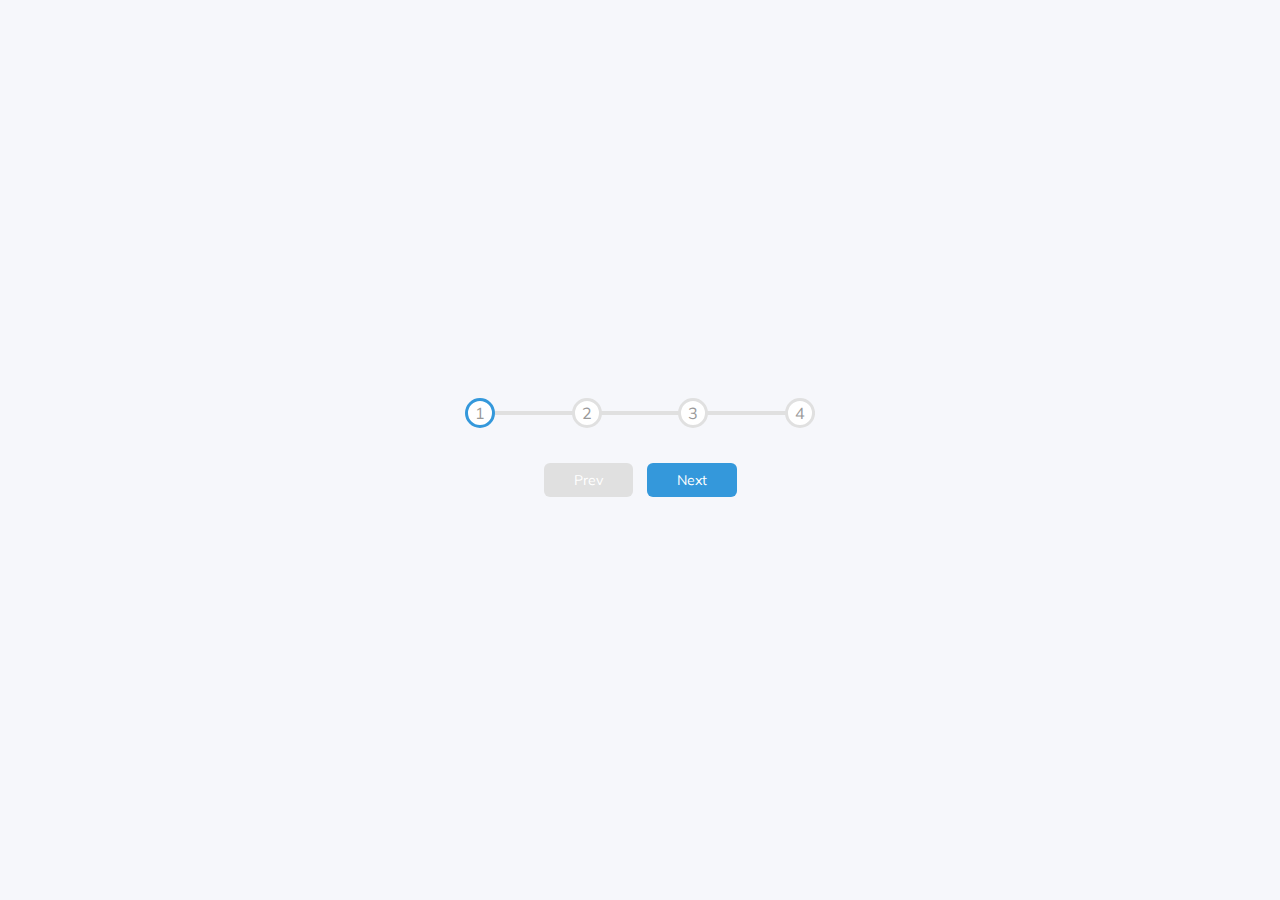
<file: 02_progress_steps/index.html>
<!DOCTYPE html>
<html lang="en">
<head>
    <meta charset="UTF-8">
    <meta http-equiv="X-UA-Compatible" content="IE=edge">
    <meta name="viewport" content="width=device-width, initial-scale=1.0">
    <!-- <link rel="stylesheet" href="https://cdnjs.cloudflare.com/ajax/libs/font-awesome/6.0.0/css/all.min.css" integrity="sha512-9usAa10IRO0HhonpyAIVpjrylPvoDwiPUiKdWk5t3PyolY1cOd4DSE0Ga+ri4AuTroPR5aQvXU9xC6qOPnzFeg==" crossorigin="anonymous" referrerpolicy="no-referrer" /> -->
    <link rel="stylesheet" href="style.css">
    <title>Progress Steps</title>
</head>
<body>
    <div class="container">
        <div class="progress-container">
            <div class="progress" id="progress"></div>
            <div class="circle active">1</div>
            <div class="circle">2</div>
            <div class="circle">3</div>
            <div class="circle">4</div>
        </div>

        <button class="btn" id="prev" disabled>Prev</button>
        <button class="btn" id="next">Next</button>
    </div>
    <script src="script.js"></script>
</body>
</html>
</file>
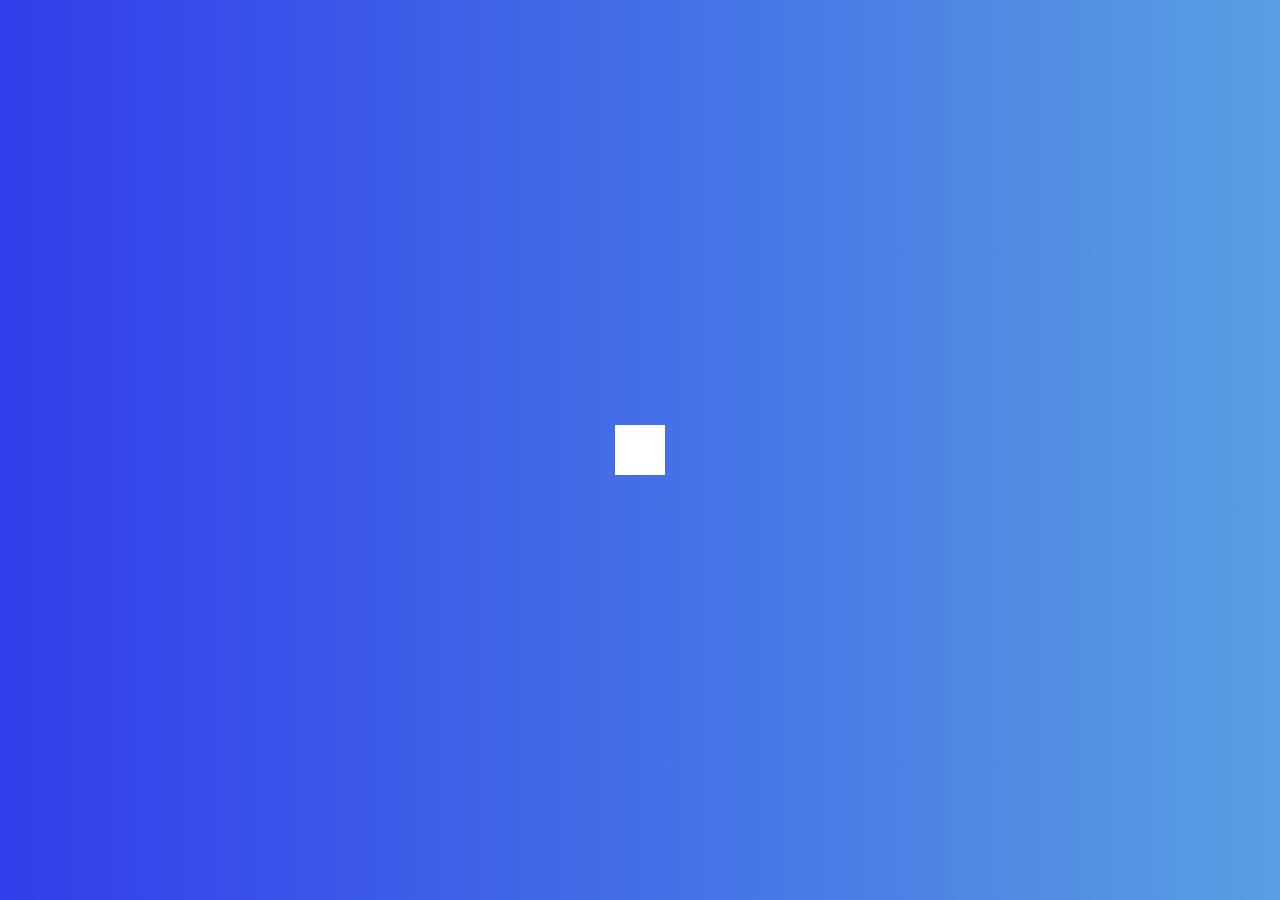
<file: 04_Hidden_Search_Widget/index.html>
<!DOCTYPE html>
<html lang="en">
<head>
    <meta charset="UTF-8">
    <meta http-equiv="X-UA-Compatible" content="IE=edge">
    <meta name="viewport" content="width=device-width, initial-scale=1.0">
    <link rel="stylesheet" href="https://cdnjs.cloudflare.com/ajax/libs/font-awesome/5.14.0/css/all.min.css" integrity="sha512-1PKOgIY59xJ8Co8+NE6FZ+LOAZKjy+KY8iq0G4B3CyeY6wYHN3yt9PW0XpSriVlkMXe40PTKnXrLnZ9+fkDaog==" crossorigin="anonymous" />
    <link rel="stylesheet" href="style.css">
    <title>Hidden Search</title>
</head>
<body>
    <div class="search">
        <input type="text" class="input" placeholder="Search...">
        <button class="btn">
            <i class="fas fa-search"></i>
        </button>
    </div>

    <script src="script.js"></script>
</body>
</html>
</file>
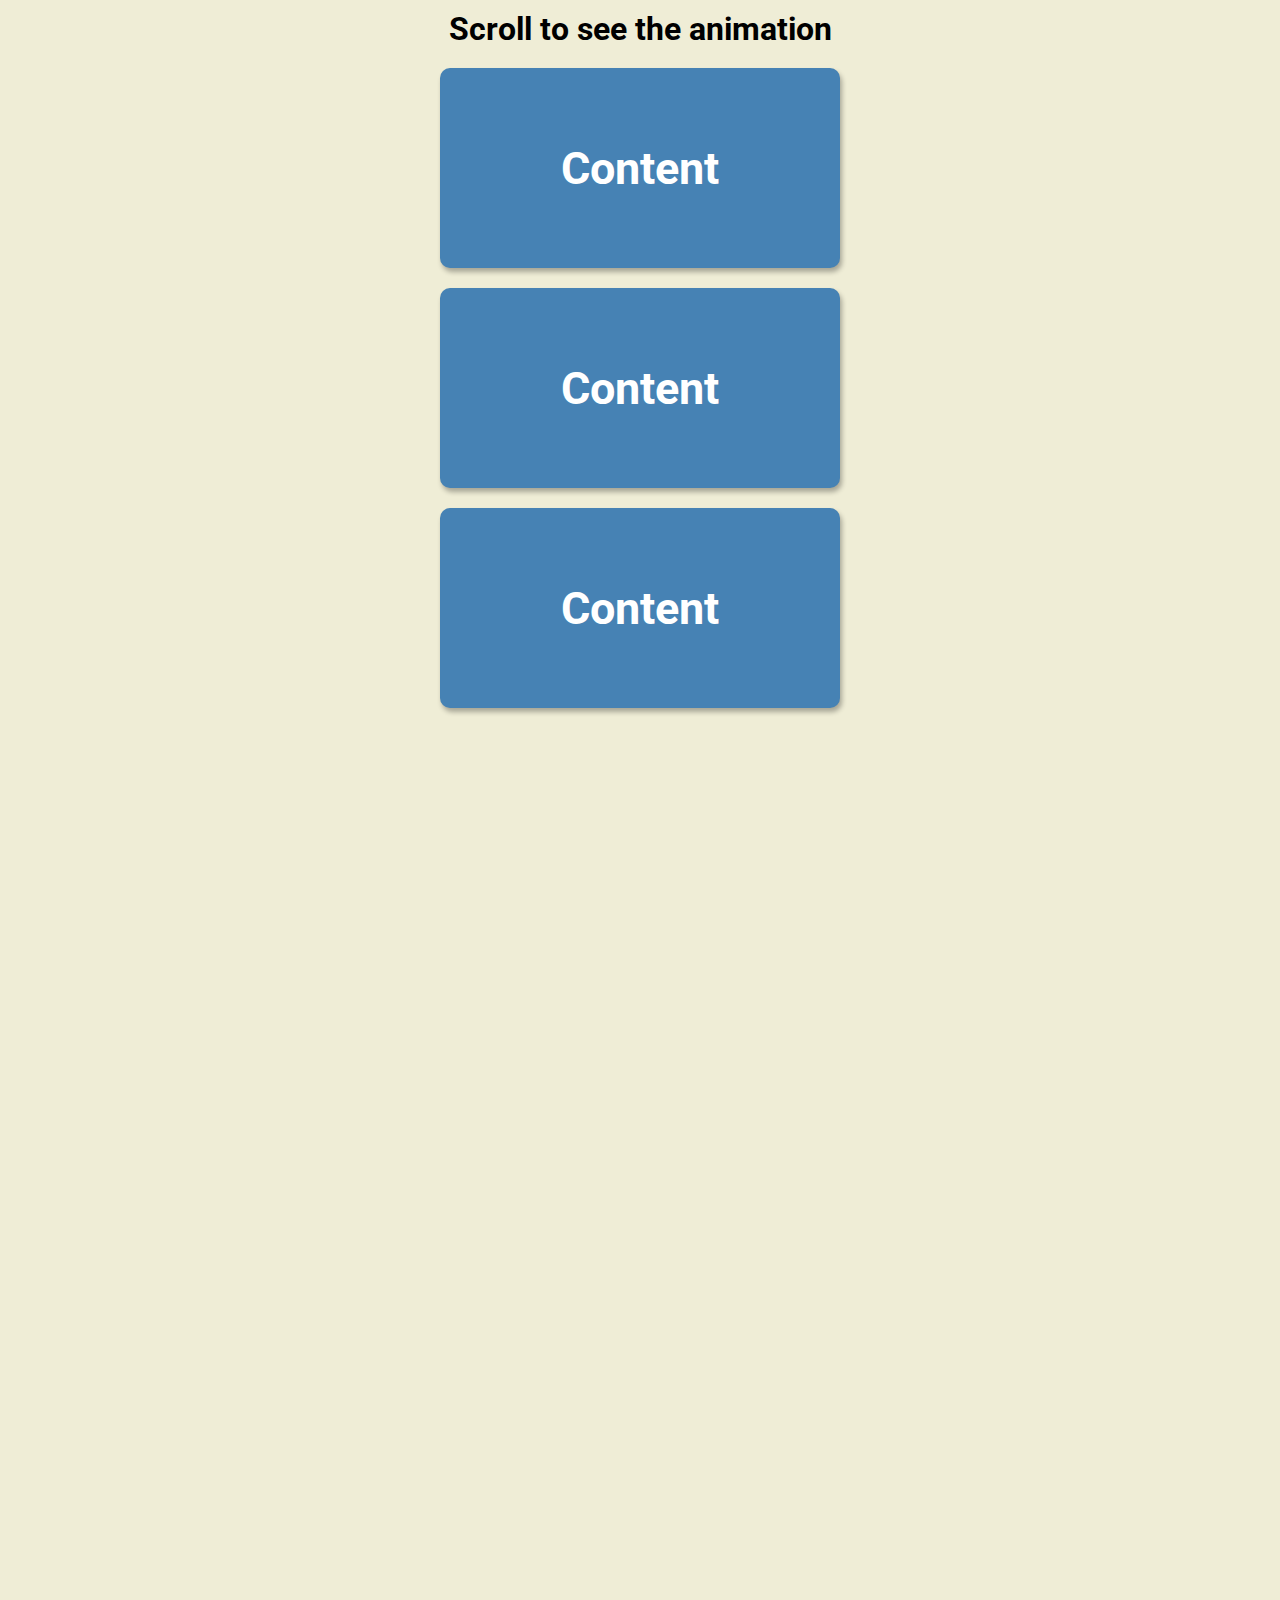
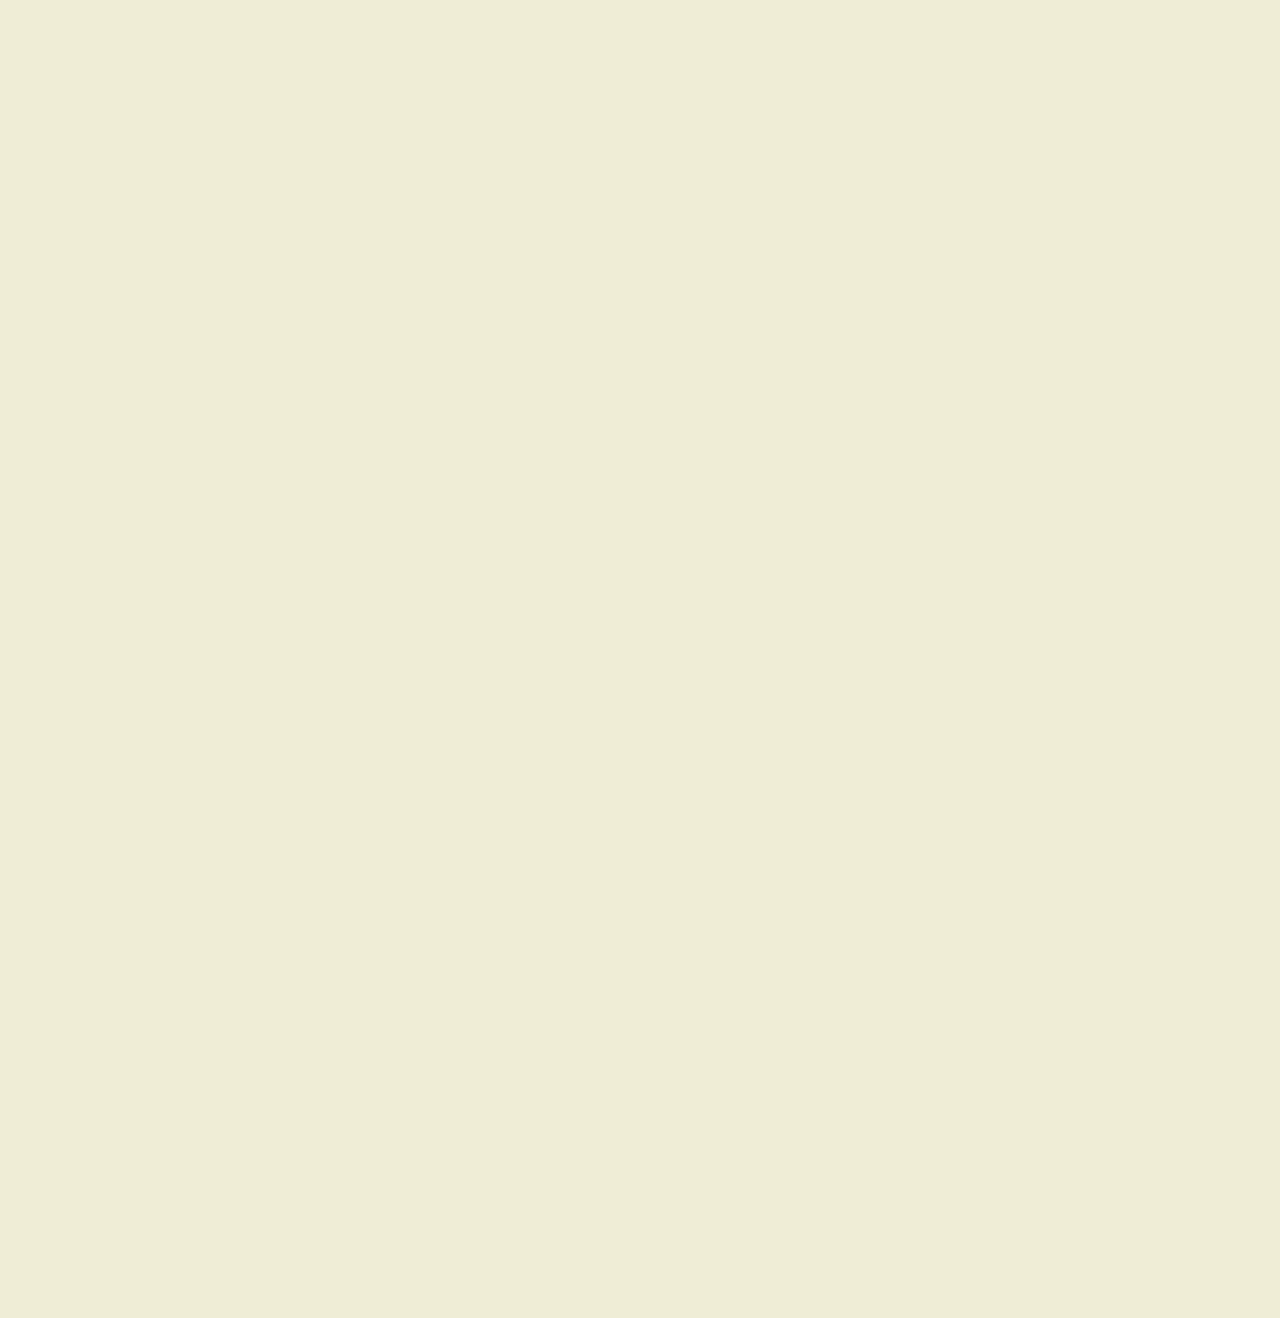
<file: 06_Scroll_Animation/index.html>
<!DOCTYPE html>
<html lang="en">
<head>
    <meta charset="UTF-8">
    <meta http-equiv="X-UA-Compatible" content="IE=edge">
    <meta name="viewport" content="width=device-width, initial-scale=1.0">
    <!-- <link rel="stylesheet" href="https://cdnjs.cloudflare.com/ajax/libs/font-awesome/5.14.0/css/all.min.css" integrity="sha512-1PKOgIY59xJ8Co8+NE6FZ+LOAZKjy+KY8iq0G4B3CyeY6wYHN3yt9PW0XpSriVlkMXe40PTKnXrLnZ9+fkDaog==" crossorigin="anonymous" /> -->
    <link rel="stylesheet" href="style.css">
    <title>Scroll Animation</title>
</head>
<body>
    <h1>Scroll to see the animation</h1>

    <div class="box"><h2>Content</h2></div>
    <div class="box"><h2>Content</h2></div>
    <div class="box"><h2>Content</h2></div>
    <div class="box"><h2>Content</h2></div>
    <div class="box"><h2>Content</h2></div>
    <div class="box"><h2>Content</h2></div>
    <div class="box"><h2>Content</h2></div>
    <div class="box"><h2>Content</h2></div>
    <div class="box"><h2>Content</h2></div>
    <div class="box"><h2>Content</h2></div>
    <div class="box"><h2>Content</h2></div>
    <div class="box"><h2>Content</h2></div>
    <div class="box"><h2>Content</h2></div>

    <script src="script.js"></script>
</body>
</html>
</file>
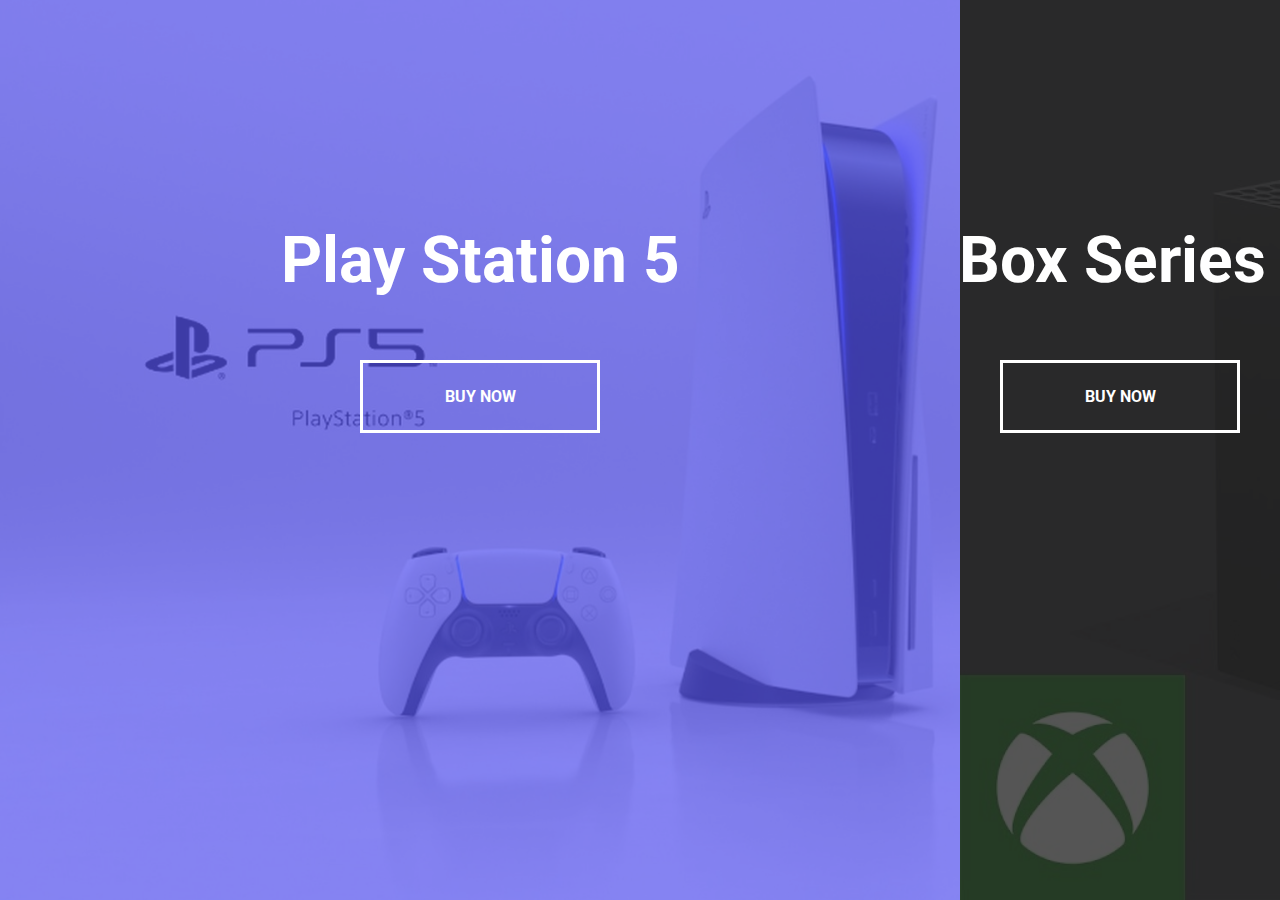
<file: 07_Split_Landing_Page/index.html>
<!DOCTYPE html>
<html lang="en">
<head>
    <meta charset="UTF-8">
    <meta http-equiv="X-UA-Compatible" content="IE=edge">
    <meta name="viewport" content="width=device-width, initial-scale=1.0">
    <!-- <link rel="stylesheet" href="https://cdnjs.cloudflare.com/ajax/libs/font-awesome/5.14.0/css/all.min.css" integrity="sha512-1PKOgIY59xJ8Co8+NE6FZ+LOAZKjy+KY8iq0G4B3CyeY6wYHN3yt9PW0XpSriVlkMXe40PTKnXrLnZ9+fkDaog==" crossorigin="anonymous" /> -->
    <link rel="stylesheet" href="style.css">
    <title>Split Landing Page</title>
</head>
<body>
    <div class="container">
        <div class="split left">
            <h1>Play Station 5</h1>
            <a href="#" class="btn">Buy Now</a>
        </div>
        <div class="split right">
            <h1>XBox Series X</h1>
            <a href="#" class="btn">Buy Now</a>
        </div>
    </div>

    <script src="script.js"></script>
</body>
</html>
</file>
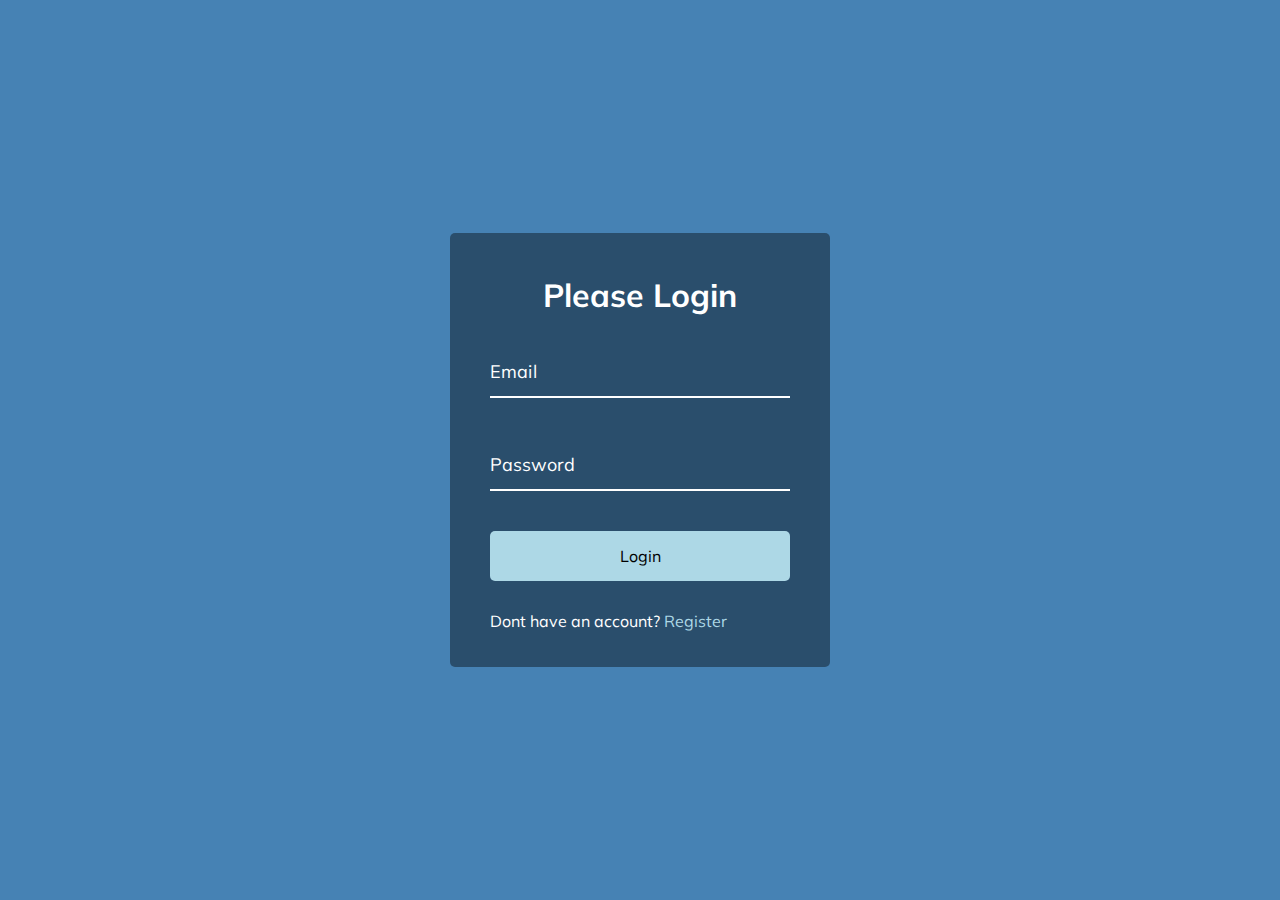
<file: 08_Form_Wave_Animation/index.html>
<!DOCTYPE html>
<html lang="en">
<head>
    <meta charset="UTF-8">
    <meta http-equiv="X-UA-Compatible" content="IE=edge">
    <meta name="viewport" content="width=device-width, initial-scale=1.0">
    <!-- <link rel="stylesheet" href="https://cdnjs.cloudflare.com/ajax/libs/font-awesome/5.14.0/css/all.min.css" integrity="sha512-1PKOgIY59xJ8Co8+NE6FZ+LOAZKjy+KY8iq0G4B3CyeY6wYHN3yt9PW0XpSriVlkMXe40PTKnXrLnZ9+fkDaog==" crossorigin="anonymous" /> -->
    <link rel="stylesheet" href="style.css">
    <title>Form Input Wave</title>
</head>
<body>
    <div class="container">
        <h1>Please Login</h1>
        <form>
            <div class="form-control">
                <input type="text" required>
                <label>Email</label>
            </div>

            <div class="form-control">
                <input type="password" required>
                <label>Password</label>
            </div>

            <button class="btn">Login</button>

            <p class="text">Dont have an account? <a href="#">Register</a></p>
        </form>
    </div>
    <script src="script.js"></script>
</body>
</html>
</file>
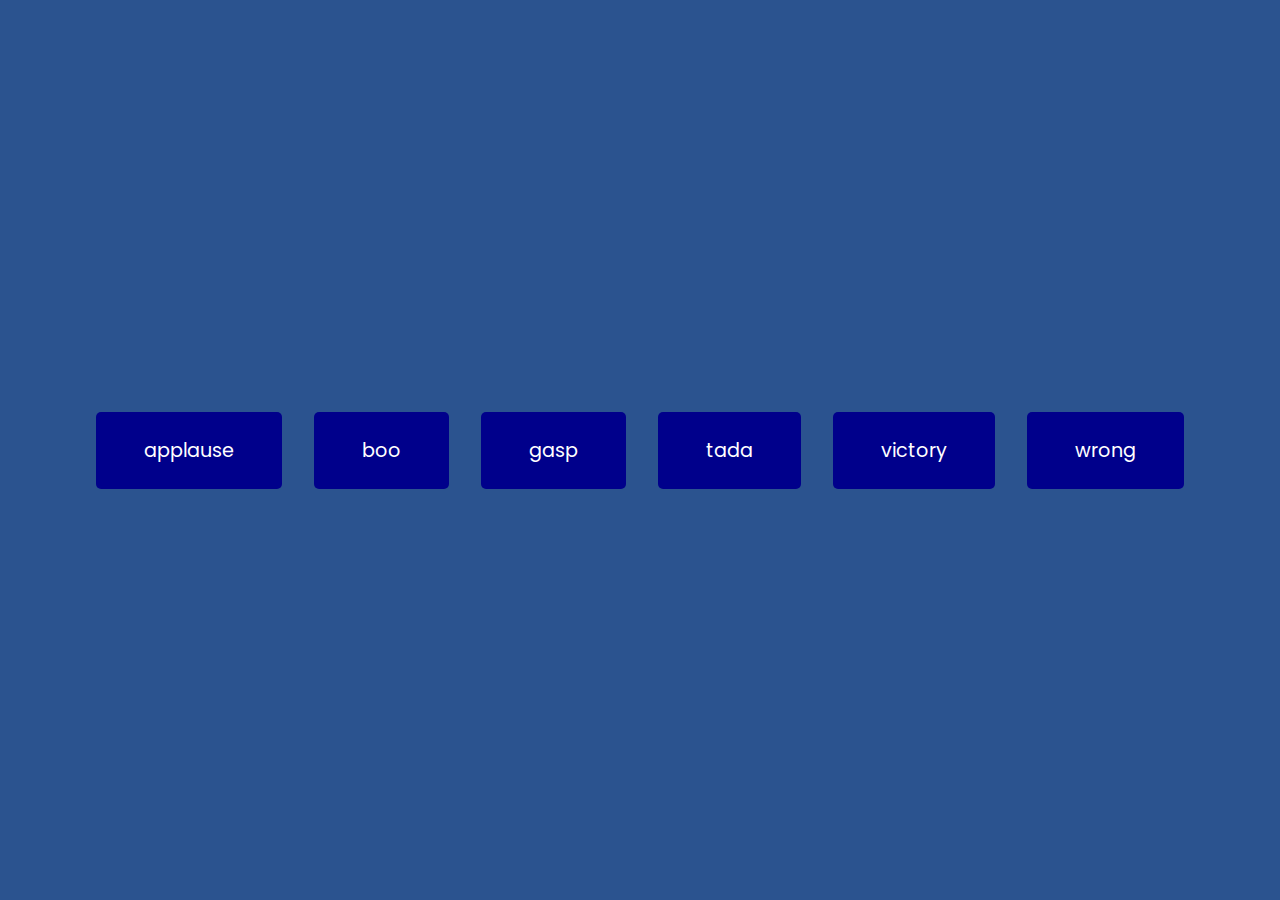
<file: 09_Sound_Board/index.html>
<!DOCTYPE html>
<html lang="en">
<head>
    <meta charset="UTF-8">
    <meta http-equiv="X-UA-Compatible" content="IE=edge">
    <meta name="viewport" content="width=device-width, initial-scale=1.0">
    <!-- <link rel="stylesheet" href="https://cdnjs.cloudflare.com/ajax/libs/font-awesome/5.14.0/css/all.min.css" integrity="sha512-1PKOgIY59xJ8Co8+NE6FZ+LOAZKjy+KY8iq0G4B3CyeY6wYHN3yt9PW0XpSriVlkMXe40PTKnXrLnZ9+fkDaog==" crossorigin="anonymous" /> -->
    <link rel="stylesheet" href="style.css">
    <title>Sound Board</title>
</head>
<body>
    <audio id="applause" src="sounds/applause.mp3"></audio>
    <audio id="boo" src="sounds/boo.mp3"></audio>
    <audio id="gasp" src="sounds/gasp.mp3"></audio>
    <audio id="tada" src="sounds/tada.mp3"></audio>
    <audio id="victory" src="sounds/victory.mp3"></audio>
    <audio id="wrong" src="sounds/wrong.mp3"></audio>

    <div id="buttons"></div>
    
    <script src="script.js"></script>
</body>
</html>
</file>
<file: 02_progress_steps/style.css>
@import url('https://fonts.googleapis.com/css?family=Muli&display=swap');

:root {
    --line-border-fill: #3498db;
    --line-border-empty: #e0e0e0;
}

* {
    box-sizing: border-box;
}

body{
    background-color: #f6f7fb;
    font-family: "Muli", "sans-serif";
    display: flex;
    align-items: center;
    justify-content: center;
    height: 100vh;
    overflow: hidden;
    margin: 0;
}

.container {
    text-align: center;
}

.progress-container {
    display: flex;
    justify-content: space-between;
    position: relative;
    margin-bottom: 30px;
    max-width: 100%;
    width: 350px;
}

.progress-container::before {
    content: "";
    background-color: var(--line-border-empty);
    position: absolute;
    top: 50%;
    left: 0;
    transform: translateY(-50%);
    height: 4px;
    width: 100%;
    z-index: -1;
}

.progress {
    background-color: var(--line-border-fill);
    position: absolute;
    top: 50%;
    left: 0;
    transform: translateY(-50%);
    height: 4px;
    width: 0%;
    z-index: -1;
    transition: 0.4s ease;
}

.circle {
    background-color: #fff;
    color: #999;
    border-radius: 50%;
    height: 30px;
    width: 30px;
    display: flex;
    align-items: center;
    justify-content: center;
    border: 3px solid var(--line-border-empty);
    transition: 0.4s ease;
}

.circle.active {
    border-color: var(--line-border-fill);
}

.btn {
    background-color: var(--line-border-fill);
    color: #fff;
    border: 0;
    border-radius: 6px;
    cursor: pointer;
    font-family: inherit;
    padding: 8px 30px;
    margin: 5px;
    font-size: 14px;
}

.btn:active {
    transform: scale(0.98);
}

.btn:focus {
    outline: 0;
}

.btn:disabled {
    background-color: var(--line-border-empty);
    cursor: not-allowed;
}
</file>
<file: 04_Hidden_Search_Widget/style.css>
@import url('https://fonts.googleapis.com/css2?family=Roboto:wght@400;700&display=swap');

* {
    box-sizing: border-box;
}

body{
    background-image: linear-gradient(90deg, #313eeb, #589fe2);
    font-family: "Roboto", "sans-serif";
    display: flex;
    align-items: center;
    justify-content: center;
    height: 100vh;
    overflow: hidden;
    margin: 0;
}

.search {
    position: relative;
    height: 50px;
}

.search .input {
    background-color: #fff;
    border: 0;
    font-size: 18px;
    padding: 15px;
    height: 50px;
    width: 50px;
    transition: width 0.3s ease;
}

.btn {
    background-color: #fff;
    border: 0;
    cursor: pointer;
    font-size: 24px;
    position: absolute;
    top: 0;
    left: 0;
    height: 50px;
    width: 50px;
    transition: transform 0.3s ease;
}

.btn:focus, 
.input:focus {
    outline: none;
}

.search.active .input {
    width: 200px;
}

.search.active .btn {
    transform: translateX(198px);
}
</file>
<file: 06_Scroll_Animation/style.css>
@import url('https://fonts.googleapis.com/css2?family=Roboto:wght@400;700&display=swap');

* {
    box-sizing: border-box;
}

body{
    background-color: #efedd6;
    font-family: "Roboto", "sans-serif";
    display: flex;
    flex-direction: column;
    align-items: center;
    justify-content: center;
    margin: 0;
    overflow-x: hidden;
}

h1 {
    margin: 10px;
}

.box {
    background-color: steelblue;
    color: #fff;
    display: flex;
    align-items: center;
    justify-content: center;
    width: 400px;
    height: 200px;
    margin: 10px;
    border-radius: 10px;
    box-shadow: 2px 4px 5px rgba(0, 0, 0, 0.3);
    transform: translateX(400%);
    transition: transform 0.4s ease;
}

.box:nth-of-type(even) {
    transform: translateX(-400%);
}

.box.show {
    transform: translateX(0);
}

.box h2 {
    font-size: 45px;
}
</file>
<file: 07_Split_Landing_Page/style.css>
@import url('https://fonts.googleapis.com/css2?family=Roboto:wght@400;700&display=swap');

:root {
    --left-bg-color: rgba(87, 84, 236, 0.7);
    --right-bg-color: rgba(43, 43, 43, 0.8);
    --left-btn-hover-color: rgba(87, 84, 236, 1);
    --right-btn-hover-color: rgba(28, 122, 2, 1);
    --hover-width: 75%;
    --other-width: 25%;
    --speed: 1s
}

* {
    box-sizing: border-box;
}

body{
    font-family: "Roboto", "sans-serif";
    height: 100vh;
    overflow: hidden;
    margin: 0;
}

h1 {
    font-size: 4rem;
    color: #fff;
    position: absolute;
    left: 50%;
    top: 20%;
    transform: translateX(-50%);
    white-space: nowrap;
}

.btn {
    position: absolute;
    display: flex;
    align-items: center;
    justify-content: center;
    left: 50%;
    top: 40%;
    transform: translateX(-50%);
    text-decoration: none;
    color: #fff;
    border: #fff solid 0.2rem;
    font-size: 1rem;
    font-weight: bold;
    text-transform: uppercase;
    width: 15rem;
    padding: 1.5rem;
}

 .split.right .btn:hover {
    background-color: var(--right-btn-hover-color);
    border-color: var(--right-btn-hover-color);
 }

 .split.left .btn:hover {
    background-color: var(--left-btn-hover-color);
    border-color: var(--left-btn-hover-color);
 }

.container {
    position: relative;
    width: 100%;
    height: 100%;
    background: #333;
}

.split {
    position: absolute;
    width: 50%;
    height: 100%;
    overflow: hidden;
}

.split.left {
    left: 0;
    background: url("ps.jpg");
    background-repeat: no-repeat;
    background-size: cover;
}

.split.left::before {
    content: "";
    position: absolute;
    width: 100%;
    height: 100%;
    background-color: var(--left-bg-color);
}

.split.right {
    right: 0;
    background: url("xbox.jpg");
    background-repeat: no-repeat;
    background-size: cover;
}

.split.right::before {
    content: "";
    position: absolute;
    width: 100%;
    height: 100%;
    background-color: var(--right-bg-color);
}

.split.right, .split.left, .split.right::before, .split.left::before {
    transition: all var(--speed) ease-in-out;
}

.hover-left .left {
    width: var(--hover-width);
}

.hover-left .right {
    width: var(--other-width);
}

.hover-right .right {
    width: var(--hover-width);
}

.hover-right .left {
    width: var(--other-width);
}

@media (max-width: 800px) {
    h1 {
        font-size: 2rem;
        top: 30%;
    }

    .btn {
        padding: 1.2rem;
        width: 12rem;
    }
}
</file>
<file: 08_Form_Wave_Animation/style.css>
@import url('https://fonts.googleapis.com/css?family=Muli&display=swap');

* {
    box-sizing: border-box;
}

body{
    background-color: steelblue;
    color: #fff;
    font-family: "Muli", "sans-serif";
    display: flex;
    flex-direction: column;
    align-items: center;
    justify-content: center;
    height: 100vh;
    overflow: hidden;
    margin: 0;
}

.container {
    background-color: rgba(0, 0, 0, 0.4);
    padding: 20px 40px;
    border-radius: 5px;
}

.container h1 {
    text-align: center;
    margin-bottom: 30px;
}

.container a {
    text-decoration: none;
    color: lightblue;
}

.btn {
    cursor: pointer;
    display: inline-block;
    width: 100%;
    background: lightblue;
    padding: 15px;
    font-family: inherit;
    font-size: 16px;
    border: 0;
    border-radius: 5px;
}

.btn:focus {
    outline: 0;
}

.btn:active {
    transform: scale(0.98);
}

.text {
    margin-top: 30px;
}

.form-control {
    position: relative;
    margin: 20px 0 40px;
    width: 300px;
}

.form-control input {
    background-color: transparent;
    border: 0;
    border-bottom: 2px #fff solid;
    display: block;
    width: 100%;
    padding: 15px 0;
    font-size: 18px;
    color: #fff;
}

.form-control input:focus,
.form-control input:valid {
    outline: 0;
    border-bottom-color: lightblue;
}

.form-control label {
    position: absolute;
    top: 15px;
    left: 0;
}

.form-control label span {
    display: inline-block;
    font-size: 18px;
    min-width: 5px;
    transition: 0.3s cubic-bezier(0.68, -0.55, 0.265, 1.55);
}

.form-control input:focus + label span,
.form-control input:valid + label span {
    color: lightblue;
    transform: translateY(-30px);
}
</file>
<file: 09_Sound_Board/style.css>
@import url('https://fonts.googleapis.com/css2?family=Poppins:wght@200;400&display=swap');

* {
    box-sizing: border-box;
}

body{
    background-color: rgb(43, 83, 143);
    font-family: "Poppins", "sans-serif";
    display: flex;
    flex-wrap: wrap;
    align-items: center;
    justify-content: center;
    text-align: center;
    height: 100vh;
    overflow: hidden;
    margin: 0;
}

.btn {
    background-color: darkblue;
    border-radius: 5px;
    border: none;
    color: #fff;
    margin: 1rem;
    padding: 1.5rem 3rem;
    font-size: 1.2rem;
    font-family: inherit;
    cursor: pointer;
}

.btn:hover {
    opacity: 0.9;
}

.btn:focus {
    outline: none;
}
</file>
